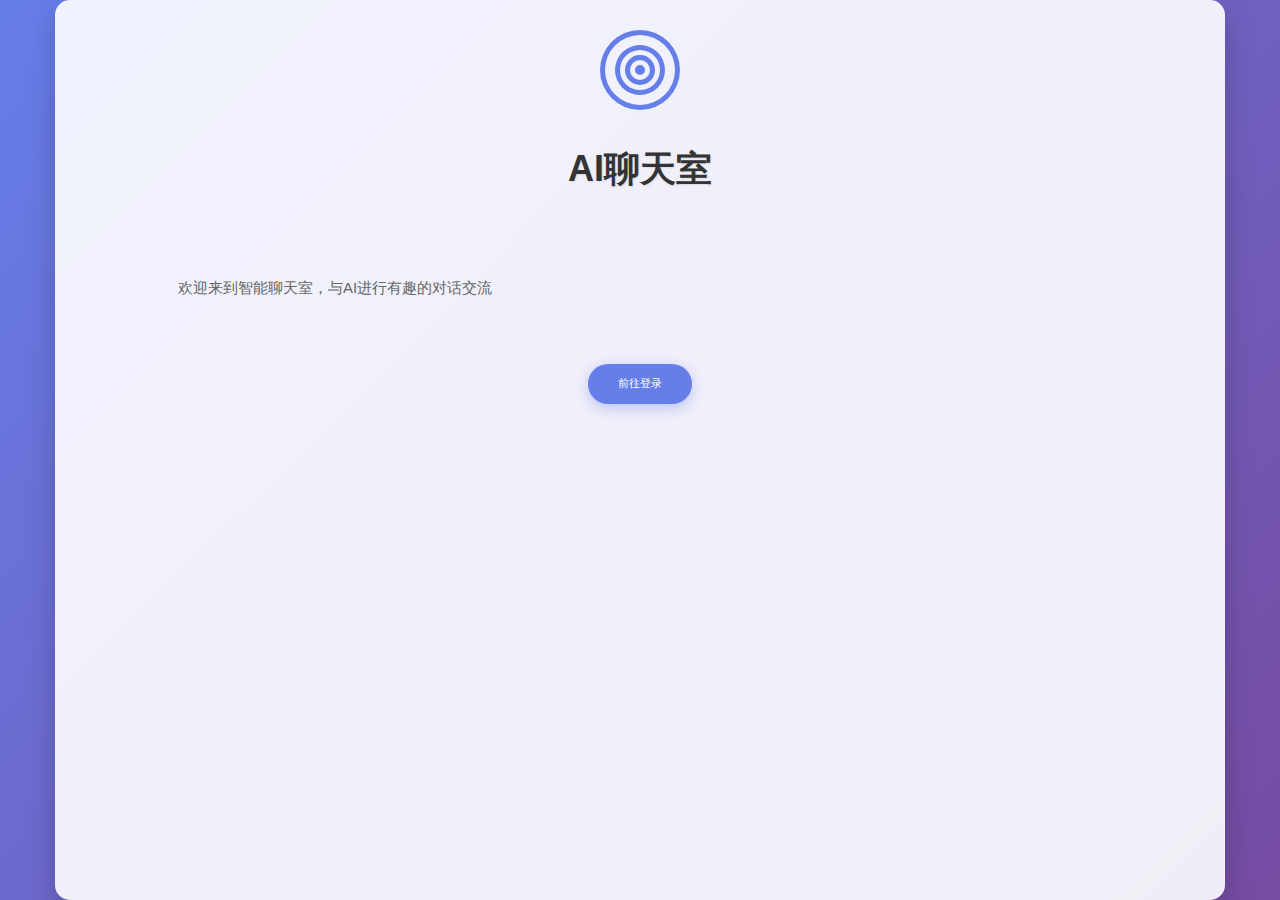
<file: templates/index.html>
<!DOCTYPE html>
<html lang="zh">
<head>
    <meta charset="UTF-8">
    <meta name="viewport" content="width=device-width, initial-scale=1.0">
    <title>AI聊天室</title>
    <link rel="shortcut icon" href="../static/favicon.ico">
    <link href="../static/css/bootstrap.css" rel="stylesheet">
    <style>
        body {
            background: linear-gradient(135deg, #667eea 0%, #764ba2 100%);
            font-family: 'Segoe UI', Tahoma, Geneva, Verdana, sans-serif;
        }

        .container {
            background-color: rgba(255, 255, 255, 0.9);
            border-radius: 15px;
            box-shadow: 0 10px 30px rgba(0, 0, 0, 0.2);
            padding: 3rem;
            text-align: center;

        }

        h1 {
            color: #333;
            margin-bottom: 2rem;
            font-weight: 700;
            text-shadow: 1px 1px 2px rgba(0,0,0,0.1);
        }

        .btn-primary {
            background-color: #667eea;
            border: none;
            padding: 12px 30px;
            font-size: 1.1rem;
            border-radius: 50px;
            transition: all 0.3s ease;
            box-shadow: 0 4px 15px rgba(102, 126, 234, 0.4);
        }

        .btn-primary:hover {
            background-color: #5a6fd1;
            transform: translateY(-2px);
            box-shadow: 0 6px 20px rgba(102, 126, 234, 0.6);
        }

        .ai-icon {
            font-size: 5rem;
            margin-bottom: 1.5rem;
            color: #667eea;
        }

        .welcome-text {
            margin-top: 88px;
            color: #666;
            margin-bottom: 66px;
            font-size: 1.5rem;
            max-width: 500px;
        }
    </style>
</head>
<body>
<div style="width:100%;height:100vh;display:flex;justify-content: center;">
    <div class="container">
        <div class="ai-icon">
            <svg xmlns="http://www.w3.org/2000/svg" width="80" height="80" fill="currentColor" viewBox="0 0 16 16">
                <path d="M8 0a8 8 0 1 0 0 16A8 8 0 0 0 8 0zm0 1a7 7 0 1 1 0 14A7 7 0 0 1 8 1zm0 2a5 5 0 1 0 0 10A5 5 0 0 0 8 3zm0 1a4 4 0 1 1 0 8A4 4 0 0 1 8 4zm0 1a3 3 0 1 0 0 6A3 3 0 0 0 8 5zm0 1a2 2 0 1 1 0 4A2 2 0 0 1 8 6zm0 1a1 1 0 1 0 0 2A1 1 0 0 0 8 7z"/>
            </svg>
        </div>
        <h1>AI聊天室</h1>
        <p class="welcome-text">欢迎来到智能聊天室，与AI进行有趣的对话交流</p>
        <a href="{{ url_for('login') }}" class="btn btn-primary">前往登录</a>
    </div>

</div>
</body>
</html>
</file>
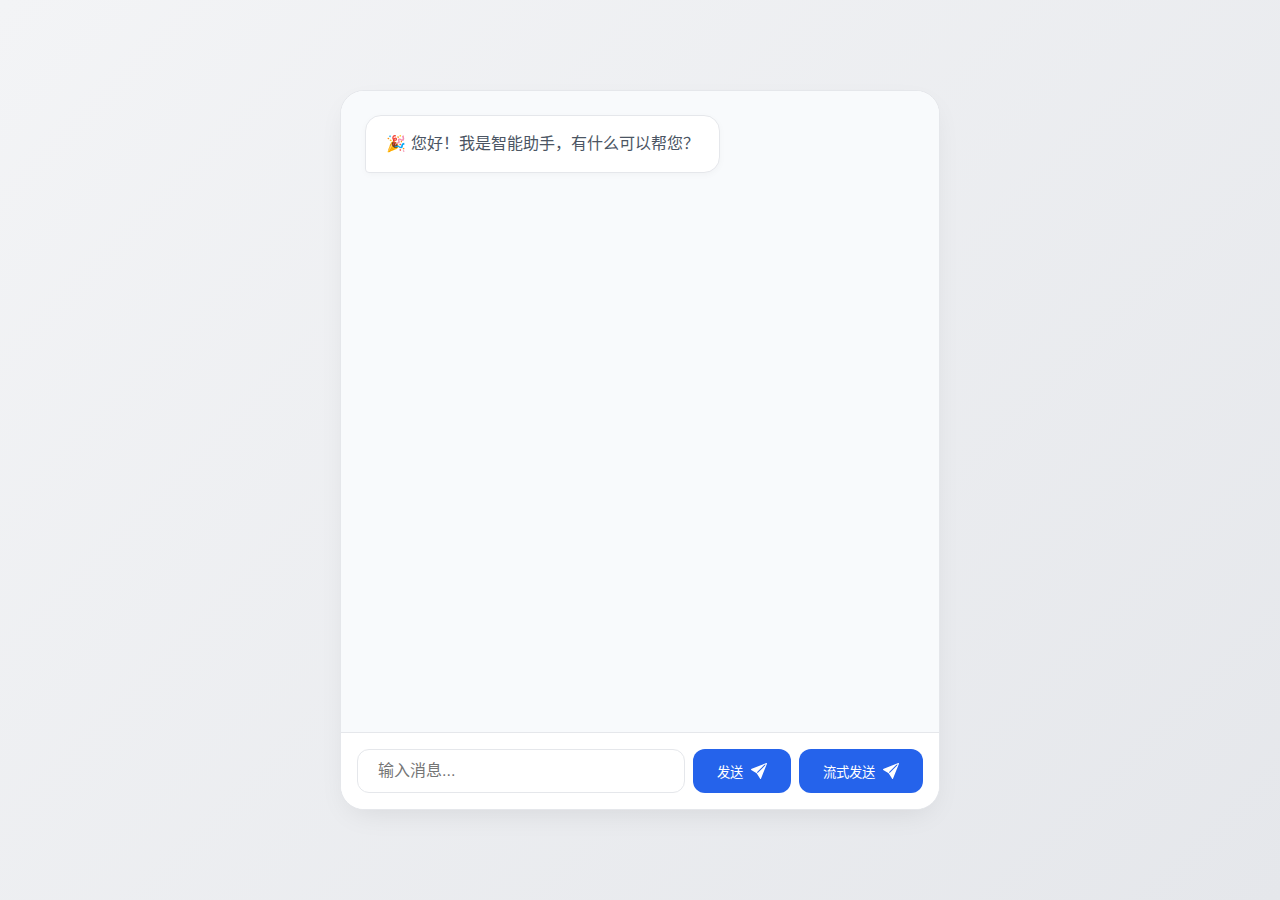
<file: templates/home.html>
<!DOCTYPE html>
<html lang="zh-CN">
<head>
    <meta charset="UTF-8">
    <meta name="viewport" content="width=device-width, initial-scale=1.0">
    <title>AI 智能对话</title>
    <link rel="shortcut icon" href="../static/favicon.ico">
    <link href="../static/css/home.css" rel="stylesheet">
</head>
<body>

    <div class="chat-container">
        <div class="chat-messages">
            <!-- 初始欢迎消息 -->
            <div class="chat-message from-ai">
                🎉 您好！我是智能助手，有什么可以帮您？
            </div>
        </div>
        <div class="input-area">
            <input type="text"
                   id="chat-input"
                   class="chat-input"
                   placeholder="输入消息..."
                   autocomplete="off"
                   aria-label="输入消息">
            <button id="send-button" class="send-button">
                <span>发送</span>
                <svg xmlns="http://www.w3.org/2000/svg" width="16" height="16" fill="currentColor" viewBox="0 0 16 16">
                    <path d="M15.964.686a.5.5 0 0 0-.65-.65L.767 5.855H.766l-.452.18a.5.5 0 0 0-.082.887l.41.26.001.002 4.995 3.178 3.178 4.995.002.002.26.41a.5.5 0 0 0 .886-.083l6-15zm-1.833 1.89L6.637 10.07l-.215-.338a.5.5 0 0 0-.154-.154l-.338-.215 7.494-7.494 1.178-.471-.47 1.179z"/>
                </svg>
            </button>
            <button id="stream-send-button" class="stream-send-button">
                <span>流式发送</span>
                <svg xmlns="http://www.w3.org/2000/svg" width="16" height="16" fill="currentColor" viewBox="0 0 16 16">
                    <path d="M15.964.686a.5.5 0 0 0-.65-.65L.767 5.855H.766l-.452.18a.5.5 0 0 0-.082.887l.41.26.001.002 4.995 3.178 3.178 4.995.002.002.26.41a.5.5 0 0 0 .886-.083l6-15zm-1.833 1.89L6.637 10.07l-.215-.338a.5.5 0 0 0-.154-.154l-.338-.215 7.494-7.494 1.178-.471-.47 1.179z"/>
                </svg>
             </button>
        </div>
    </div>

    <script src="../static/js/home.js"></script>

</body>
</html>
</file>
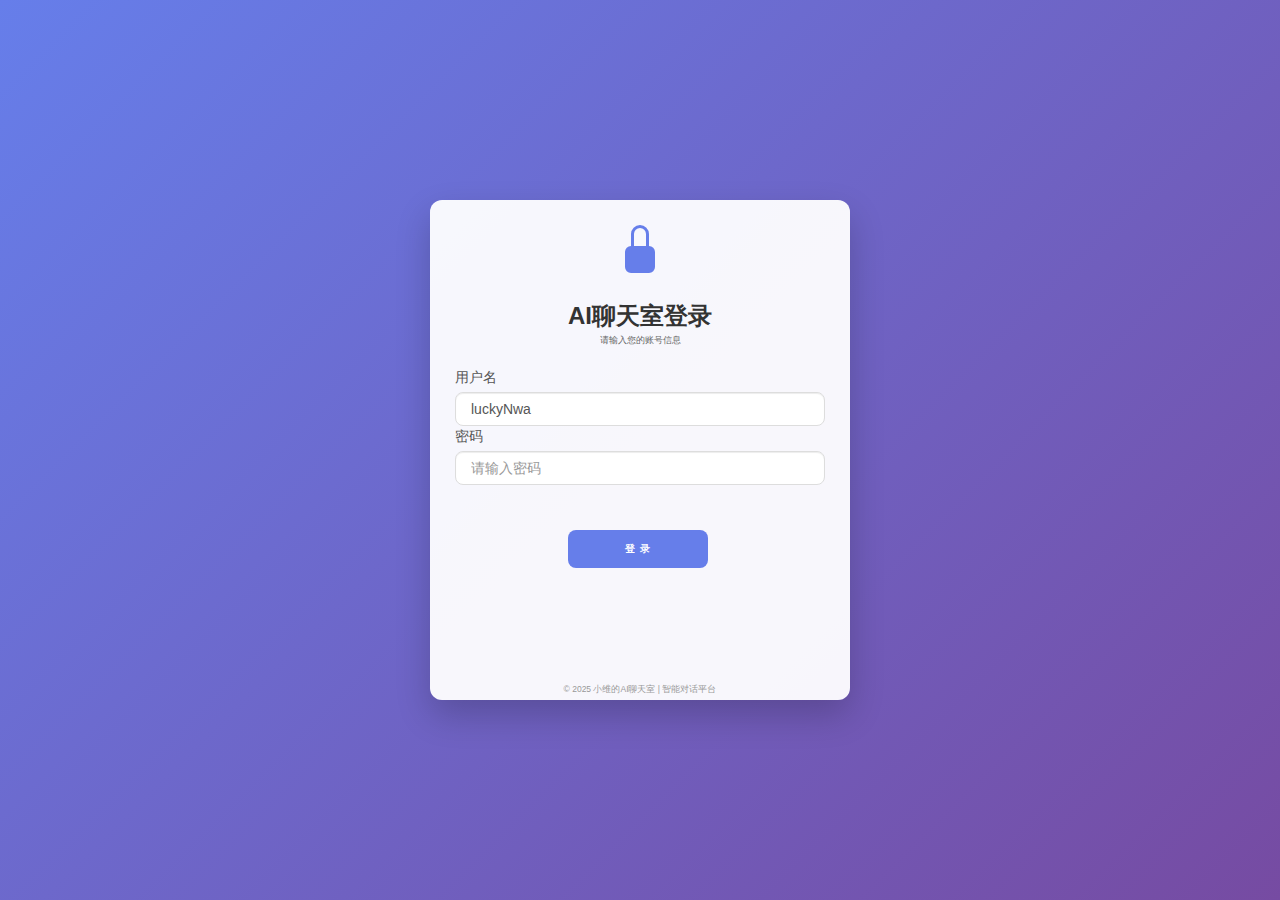
<file: templates/login.html>
<!DOCTYPE html>
<html lang="zh">

<head>
    <meta charset="UTF-8">
    <meta name="viewport" content="width=device-width, initial-scale=1.0">
    <title>AI聊天室 - 登录</title>
    <link rel="shortcut icon" href="../static/favicon.ico">
    <link href="../static/css/bootstrap.css" rel="stylesheet">
    <style>
        body {
            background: linear-gradient(135deg, #667eea 0%, #764ba2 100%);
            font-family: 'Segoe UI', Tahoma, Geneva, Verdana, sans-serif;
        }

        .login-container {
            width: 100%;
            max-width: 420px;
            height:500px;
            padding: 2.5rem;
            background-color: rgba(255, 255, 255, 0.95);
            border-radius: 12px;
            box-shadow: 0 15px 35px rgba(0, 0, 0, 0.2);
            transition: all 0.3s ease;

        }

        .login-container:hover {
            box-shadow: 0 20px 40px rgba(0, 0, 0, 0.25);
        }

        .login-header {
            text-align: center;
            margin-bottom: 2rem;
        }

        .login-title {
            color: #333;
            font-weight: 700;
            margin-bottom: 0.5rem;
        }

        .login-subtitle {
            color: #666;
            font-size: 0.9rem;
        }

        .form-control {
            padding: 12px 15px;
            border-radius: 8px;
            border: 1px solid #ddd;
            transition: all 0.3s;
        }

        .form-control:focus {
            border-color: #667eea;
            box-shadow: 0 0 0 0.25rem rgba(102, 126, 234, 0.25);
        }

        .form-label {
            font-weight: 500;
            color: #555;
        }

        .btn-login {
            background-color: #667eea;
            border: none;
            padding: 12px;
            margin-top:45px;
            margin-left:113px;
            margin-bottom:100px;
            font-size: 1rem;
            font-weight: 600;
            border-radius: 8px;
            transition: all 0.3s ease;
            letter-spacing: 1px;
            width:140px;
        }

        .btn-login:hover {
            background-color: #5a6fd1;
            transform: translateY(-2px);
        }

        .login-icon {
            font-size: 2.5rem;
            color: #667eea;
            margin-bottom: 1rem;
        }

        .footer-text {
            text-align: center;
            margin-top: 1.5rem;
            color: #999;
            font-size: 0.85rem;
        }
    </style>
</head>

<body>
    <div style="width:100%;height:100vh;display:flex;justify-content: center; align-items: center;">
        <div class="login-container">
            <div class="login-header">
                <div class="login-icon">
                    <svg xmlns="http://www.w3.org/2000/svg" width="48" height="48" fill="currentColor" viewBox="0 0 16 16">
                        <path d="M8 1a2 2 0 0 1 2 2v4H6V3a2 2 0 0 1 2-2zm3 6V3a3 3 0 0 0-6 0v4a2 2 0 0 0-2 2v5a2 2 0 0 0 2 2h6a2 2 0 0 0 2-2V9a2 2 0 0 0-2-2z"/>
                    </svg>
                </div>
                <h3 class="login-title">AI聊天室登录</h3>
                <p class="login-subtitle">请输入您的账号信息</p>
            </div>

            <form action="/login" method="POST">
                <div class="mb-4">
                    <label for="username" class="form-label">用户名</label>
                    <input type="text" class="form-control" id="username" value="luckyNwa" name="username" placeholder="请输入用户名" required>
                </div>
                <div class="mb-4">
                    <label for="password" class="form-label">密码</label>
                    <input type="password" class="form-control" id="password" name="password" placeholder="请输入密码" required>
                </div>
                <button type="submit" class="btn btn-primary w-100 btn-login">登 录</button>
            </form>

            <p class="footer-text">© 2025 小维的AI聊天室 | 智能对话平台</p>
        </div>
    </div>
</body>

</html>
</file>
<file: static/css/home.css>
:root {
            --primary-color: #2563eb;
            --secondary-color: #1e40af;
            --bg-gradient: linear-gradient(135deg, #f3f4f6 0%, #e5e7eb 100%);
            --user-bubble: #3b82f6;
            --ai-bubble: #4b5563;
        }
        * {
            box-sizing: border-box;
            margin: 0;
            padding: 0;
        }
        body {
            font-family: 'Segoe UI', system-ui, -apple-system, sans-serif;
            background-image: var(--bg-gradient);
            min-height: 100vh;
            display: flex;
            justify-content: center;
            align-items: center;
            padding: 1rem;
        }
        .chat-container {
            background: white;
            border-radius: 1.5rem;
            box-shadow: 0 10px 30px -10px rgba(0, 0, 0, 0.1);
            width: 100%;
            max-width: 600px;
            height: 80vh;
            display: flex;
            flex-direction: column;
            overflow: hidden;
            border: 1px solid #e5e7eb;
        }
        .chat-messages {
            flex: 1;
            padding: 1.5rem;
            overflow-y: auto;
            display: flex;
            flex-direction: column;
            gap: 1rem;
            background: #f8fafc;
        }
        .chat-message {
            max-width: 80%;
            padding: 1rem 1.25rem;
            border-radius: 1rem;
            line-height: 1.5;
            position: relative;
            animation: fadeIn 0.3s ease-out;
            word-break: break-word;
        }
        .from-user {
            background: var(--user-bubble);
            color: white;
            align-self: flex-end;
            border-bottom-right-radius: 0.25rem;
        }
        .from-ai {
            background: white;
            color: var(--ai-bubble);
            align-self: flex-start;
            box-shadow: 0 2px 8px -2px rgba(0, 0, 0, 0.05);
            border: 1px solid #e5e7eb;
            border-bottom-left-radius: 0.25rem;
        }
        .input-area {
            display: flex;
            gap: 0.5rem;
            padding: 1rem;
            background: white;
            border-top: 1px solid #e5e7eb;
        }
        .chat-input {
            flex: 1;
            padding: 0.75rem 1.25rem;
            border: 1px solid #e5e7eb;
            border-radius: 0.75rem;
            font-size: 1rem;
            transition: all 0.2s ease;
            background: white;
        }
        .chat-input:focus {
            outline: none;
            border-color: var(--primary-color);
            box-shadow: 0 0 0 3px rgba(37, 99, 235, 0.1);
        }
        .send-button,.stream-send-button {
            padding: 0.75rem 1.5rem;
            background: var(--primary-color);
            color: white;
            border: none;
            border-radius: 0.75rem;
            cursor: pointer;
            transition: all 0.2s ease;
            display: flex;
            align-items: center;
            gap: 0.5rem;
            font-weight: 500;
        }
        .send-button:hover,.stream-send-button:hover {
            background: var(--secondary-color);
            transform: translateY(-1px);
        }
        @keyframes fadeIn {
            from {
                opacity: 0;
                transform: translateY(10px);
            }
            to {
                opacity: 1;
                transform: translateY(0);
            }
        }
</file>
